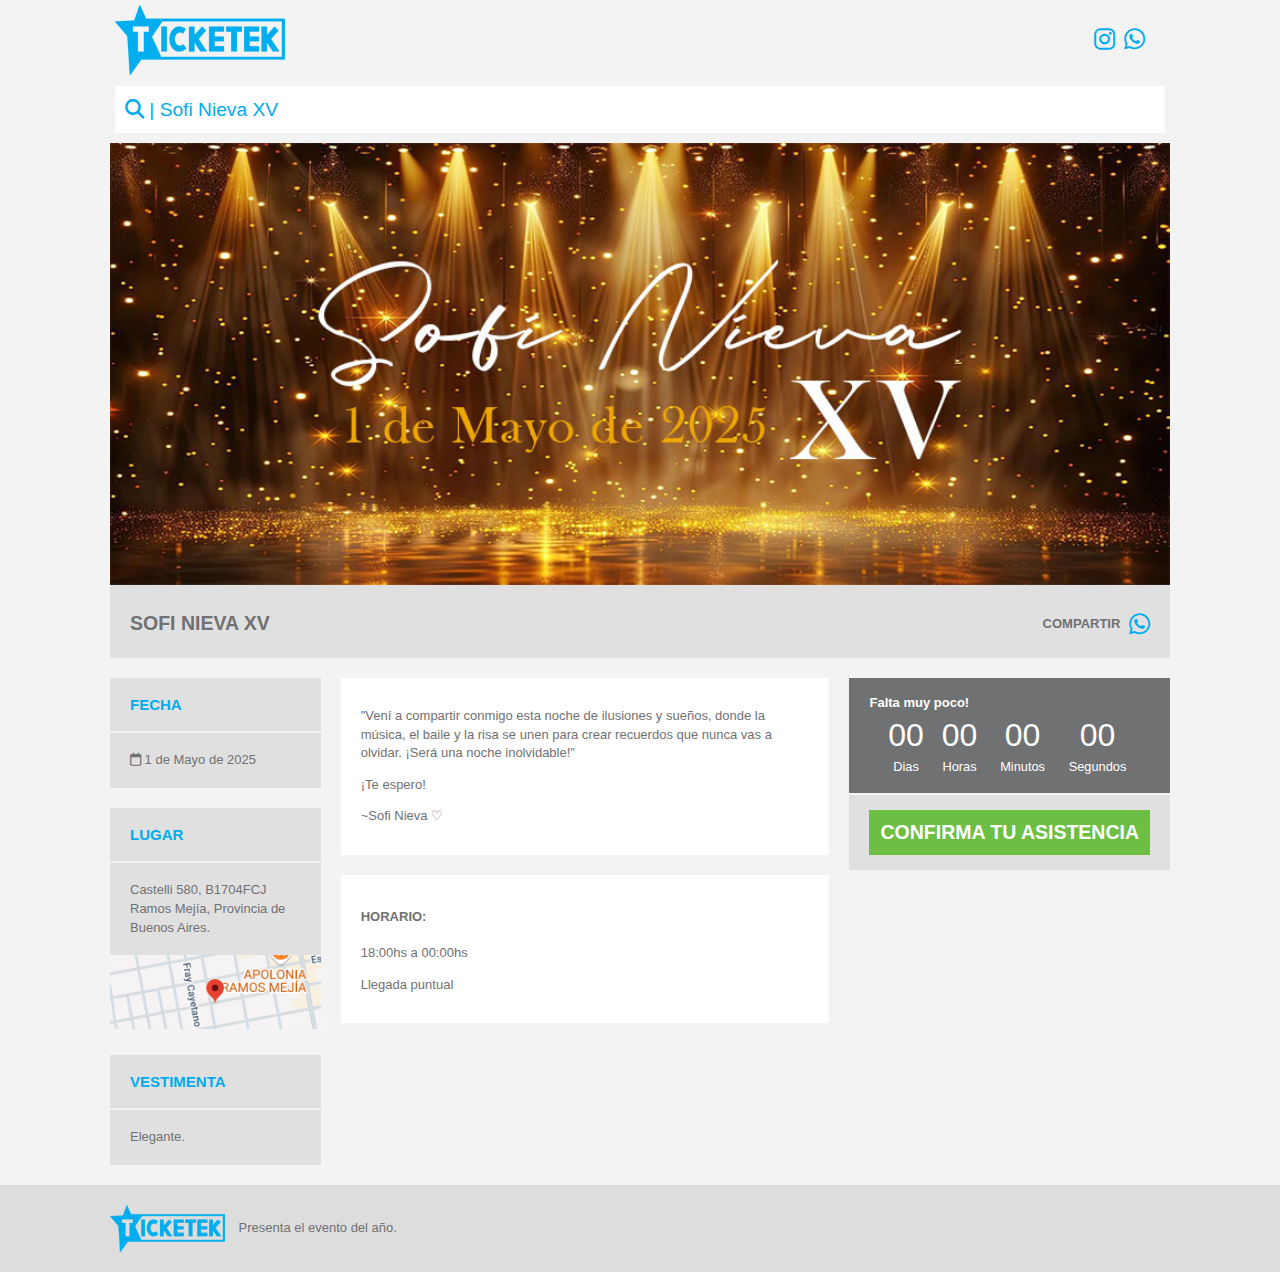
<file: lab/index.html>
<!DOCTYPE html>
<html lang="en">

<head>
    <title>Home</title>
    <meta charset="UTF-8" />
    <meta name="viewport" content="width=device-width" />
    <link rel="stylesheet" href="https://cdnjs.cloudflare.com/ajax/libs/font-awesome/6.2.0/css/all.css">
    </link>
    <link rel="stylesheet" href="styles.css" />
    <script type="module" src="script.js"></script>
</head>

<body>
    <div class="container">
        <!-- https://chat.whatsapp.com/JRBepF8kSYlEy2rnEuLOCw -->
        <div style="padding: 5px">
            <div class="right">
                <span class="networks">
                    <a href="https://www.instagram.com/so._nieva23?igsh=MXVqNXMxbXppcGp6dw%3D%3D" target="_blank">
                        <i class="instagram fontawesomeicon" aria-hidden="true"></i>
                    </a>
                    <a href="https://chat.whatsapp.com/JRBepF8kSYlEy2rnEuLOCw">
                        <i class="whatsapp fontawesomeicon"></i>
                    </a>
                    <!-- <a class="micuenta" href="https://www.instagram.com/so._nieva23?igsh=MXVqNXMxbXppcGp6dw%3D%3D" title="Mi cuenta">Mi cuenta</a> -->
                </span>
            </div>
            <img src="img/logo.png" alt="" />
            <div class="box search"><i class="fa fa-search" aria-hidden="true"></i> | Sofi Nieva XV</div>
        </div>
        <!-- Header -->
        <div class="header">
            <img src="img/banner.jpg" alt="" />
            <!-- <div class="fakeimg" style="height: 400px">Image</div> -->
            <!-- <h1>My Website</h1>
        <p>With a <b>flexible</b> layout.</p> -->
            <div class="right">
                <strong>COMPARTIR</strong>
                <span class="networks">
                    <!--     <a title="Compartir en Facebook" href="" >
              <i class="facebook fontawesomeicon" aria-hidden="true"></i>
            </a>

            <a title="Compartir en Twitter" href="">
              <i class="twitter fontawesomeicon"></i>
            </a> -->
                    <a title="Compartir en WhatsApp" href="whatsapp://send?text=Me invito Sofi Nieva a sus 15!!!">
                        <i class="whatsapp fontawesomeicon"></i>
                    </a>
                </span>
            </div>
            <h2>SOFI NIEVA XV</h2>
        </div>
        <!-- Navigation Bar -->
        <div class="navbar">
            <!-- <a href="#">Link</a>
        <a href="#">Link</a>
        <a href="#">Link</a>
        <a href="#">Link</a> -->
        </div>
        <!-- The flexible grid (content) -->
        <div class="row">
            <div class="side">
                <div class="box">
                    <h3>FECHA</h3>
                </div>
                <div class="box sub">
                    <p><i class="fa-regular fa-calendar"></i> 1 de Mayo de 2025</p>
                </div>
                <div class="box">
                    <h3>LUGAR</h3>
                </div>
                <div class="box sub">
                    <p>
                        Castelli 580, B1704FCJ Ramos Mejía, Provincia de Buenos Aires.
                    </p>
                </div>
                <a href="https://www.google.com/url?sa=t&rct=j&q=&esrc=s&source=web&cd=&ved=2ahUKEwi10IO15buMAxV4rJUCHeTlNk8Q_BJ6BAgcEAo&url=%2Fmaps%2Fplace%2FJano%27s%2BRamos%2BBoutique%2Fdata%3D!4m2!3m1!1s0x0%3A0xf19962098aca809f%3Fsa%3DX%26ved%3D1t%3A2428%26ictx%3D111&usg=AOvVaw3nBXN-JEDIQ4iin3ctz-Ae&opi=89978449" target="_blank">
                    <img src="img/map.png" alt="" width="100%" />
                </a>
                <div class="box">
                    <h3>VESTIMENTA</h3>
                </div>
                <div class="box sub">
                    <p> Elegante.</p>
                </div>
            </div>
            <div class="main">
                <div class="box white">
                    <p>
                        "Vení a compartir conmigo esta noche de ilusiones y sueños, donde la música, el baile y la risa se unen para crear recuerdos que nunca vas a olvidar. ¡Será una noche inolvidable!"
                    </p>
                    <p>
                        ¡Te espero!
                    </p>
                    <p>
                        ~Sofi Nieva ♡
                    </p>
                </div>
                <div class="box white">
                    <h4>HORARIO:</h4>
                    <p>
                        18:00hs a 00:00hs
                    </p>
                    <p>Llegada puntual</p>
                </div>
            </div>
            <div class="side2">
                <div class="box dark">
                    <strong>Falta muy poco!</strong>
                    <div class="countdown">
                        <div>
                            <span id="days">00</span>
                            <div class="label">Dias</div>
                        </div>
                        <div>
                            <span id="hours">00</span>
                            <div class="label">Horas</div>
                        </div>
                        <div>
                            <span id="minutes">00</span>
                            <div class="label">Minutos</div>
                        </div>
                        <div>
                            <span id="seconds">00</span>
                            <div class="label">Segundos</div>
                        </div>
                    </div>
                </div>
                <div class="box sub" style="text-align:center">
                    <a href="https://chat.whatsapp.com/JRBepF8kSYlEy2rnEuLOCw" class="btn">CONFIRMA TU ASISTENCIA</a>
                </div>
            </div>
        </div>
    </div>
    <!-- Footer -->
    <div class="footer">
        <div class="container">
            <img src="img/logo.png" alt="" width="115" style="vertical-align: middle; margin-right: 10px" />
            Presenta el evento del año.
        </div>
    </div>
</body>

</html>
</file>
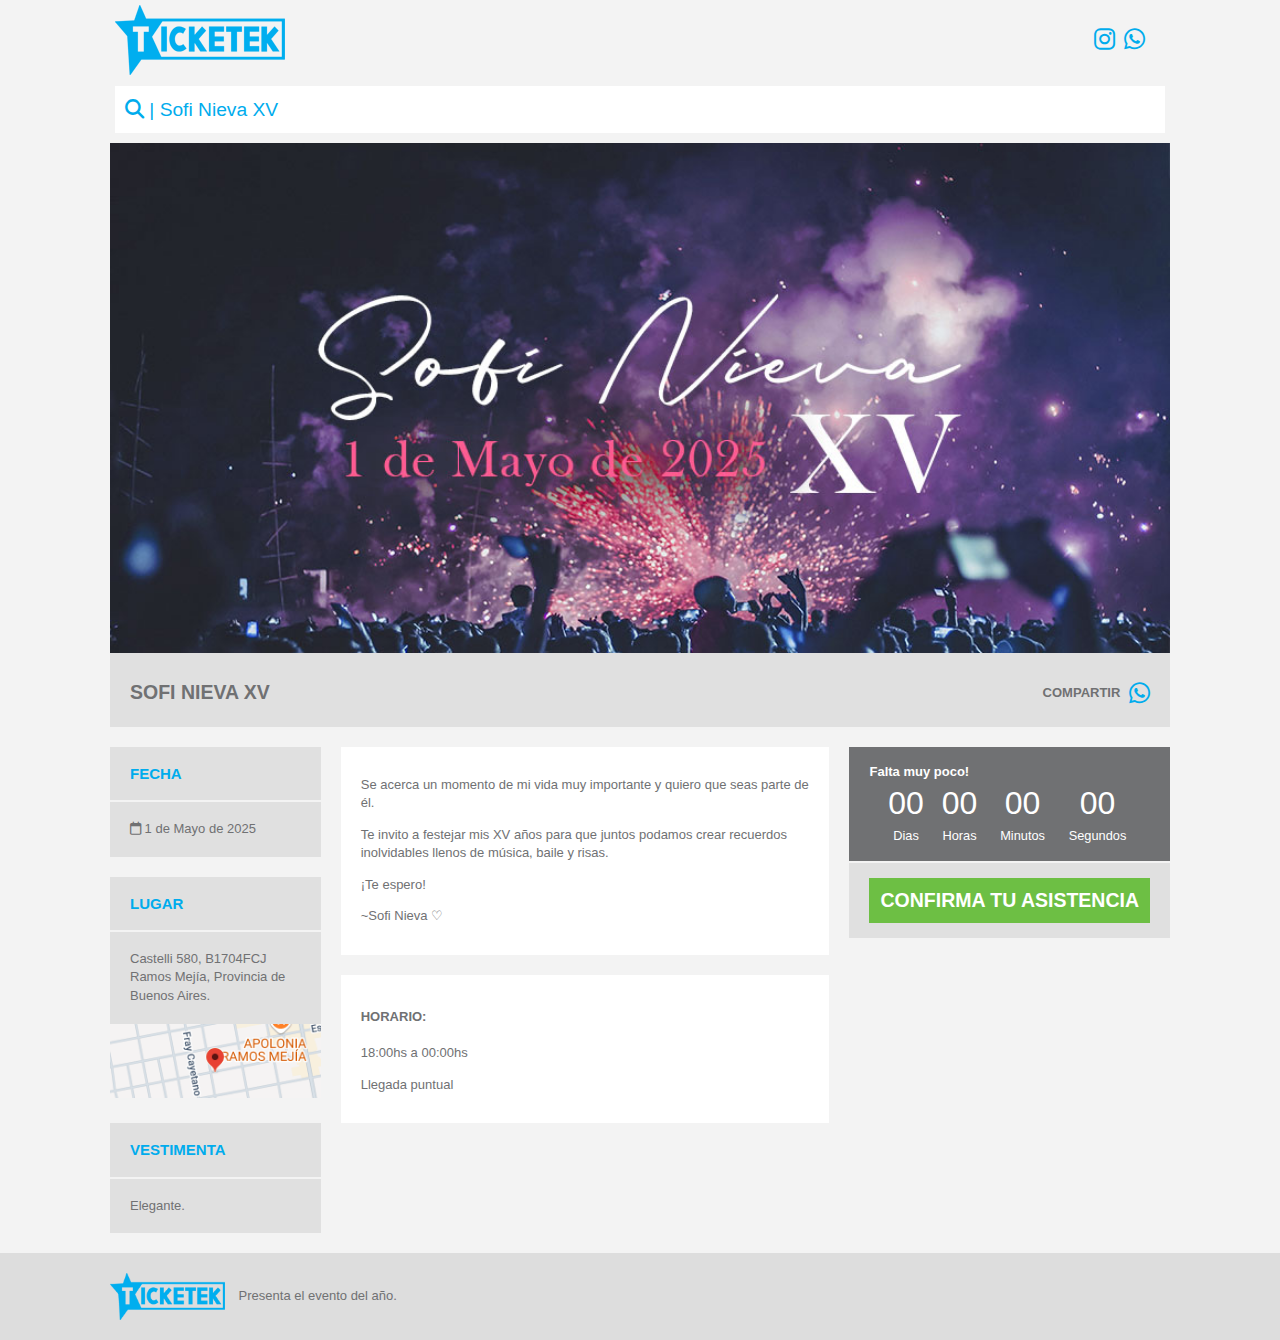
<file: lab/sofiXV/index.html>
<!DOCTYPE html>
<html lang="en">

<head>
    <title>Sofi Nieva XV</title>
    <meta charset="UTF-8" />
    <meta name="viewport" content="width=device-width" />
    <link rel="stylesheet" href="https://cdnjs.cloudflare.com/ajax/libs/font-awesome/6.2.0/css/all.css">
    </link>
    <link rel="stylesheet" href="styles.css" />
    <script type="module" src="script.js"></script>
</head>

<body>
    <div class="container">
        <!-- https://chat.whatsapp.com/JRBepF8kSYlEy2rnEuLOCw -->
        <div style="padding: 5px">
            <div class="right">
                <span class="networks">
                    <a href="https://www.instagram.com/so._nieva23?igsh=MXVqNXMxbXppcGp6dw%3D%3D" target="_blank">
                        <i class="instagram fontawesomeicon" aria-hidden="true"></i>
                    </a>
                    <a href="https://chat.whatsapp.com/JRBepF8kSYlEy2rnEuLOCw">
                        <i class="whatsapp fontawesomeicon"></i>
                    </a>
                    <!-- <a class="micuenta" href="https://www.instagram.com/so._nieva23?igsh=MXVqNXMxbXppcGp6dw%3D%3D" title="Mi cuenta">Mi cuenta</a> -->
                </span>
            </div>
            <img src="img/logo.png" alt="" />
            <div class="box search"><i class="fa fa-search" aria-hidden="true"></i> | Sofi Nieva XV</div>
        </div>
        <!-- Header -->
        <div class="header">
            <img src="img/banner2.jpg" alt="" />
            <!-- <div class="fakeimg" style="height: 400px">Image</div> -->
            <!-- <h1>My Website</h1>
        <p>With a <b>flexible</b> layout.</p> -->
            <div class="right">
                <strong>COMPARTIR</strong>
                <span class="networks">
                    <!--     <a title="Compartir en Facebook" href="" >
              <i class="facebook fontawesomeicon" aria-hidden="true"></i>
            </a>

            <a title="Compartir en Twitter" href="">
              <i class="twitter fontawesomeicon"></i>
            </a> -->
                    <a title="Compartir en WhatsApp" href="whatsapp://send?text=Me invito Sofi Nieva a sus 15!!!">
                        <i class="whatsapp fontawesomeicon"></i>
                    </a>
                </span>
            </div>
            <h2>SOFI NIEVA XV</h2>
        </div>
        <!-- Navigation Bar -->
        <div class="navbar">
            <!-- <a href="#">Link</a>
        <a href="#">Link</a>
        <a href="#">Link</a>
        <a href="#">Link</a> -->
        </div>
        <!-- The flexible grid (content) -->
        <div class="row">
            <div class="side">
                <div class="box">
                    <h3>FECHA</h3>
                </div>
                <div class="box sub">
                    <p><i class="fa-regular fa-calendar"></i> 1 de Mayo de 2025</p>
                </div>
                <div class="box">
                    <h3>LUGAR</h3>
                </div>
                <div class="box sub">
                    <p>
                        Castelli 580, B1704FCJ Ramos Mejía, Provincia de Buenos Aires.
                    </p>
                </div>
                <a href="https://www.google.com/url?sa=t&rct=j&q=&esrc=s&source=web&cd=&ved=2ahUKEwi10IO15buMAxV4rJUCHeTlNk8Q_BJ6BAgcEAo&url=%2Fmaps%2Fplace%2FJano%27s%2BRamos%2BBoutique%2Fdata%3D!4m2!3m1!1s0x0%3A0xf19962098aca809f%3Fsa%3DX%26ved%3D1t%3A2428%26ictx%3D111&usg=AOvVaw3nBXN-JEDIQ4iin3ctz-Ae&opi=89978449" target="_blank">
                    <img src="img/map.png" alt="" width="100%" />
                </a>
                <div class="box">
                    <h3>VESTIMENTA</h3>
                </div>
                <div class="box sub">
                    <p> Elegante.</p>
                </div>
            </div>
            <div class="main">
                <div class="box white">
                    <p>
                        Se acerca un momento de mi vida muy importante y quiero que seas parte de él.</p>
                    <p>
                        Te invito a festejar mis XV años para que juntos podamos crear recuerdos inolvidables llenos de música, baile y risas.
                    </p>
                    <p>
                        ¡Te espero!
                    </p>
                    <p>
                        ~Sofi Nieva ♡
                    </p>
                </div>
                <div class="box white">
                    <h4>HORARIO:</h4>
                    <p>
                        18:00hs a 00:00hs
                    </p>
                    <p>Llegada puntual</p>
                </div>
            </div>
            <div class="side2">
                <div class="box dark">
                    <strong>Falta muy poco!</strong>
                    <div class="countdown">
                        <div>
                            <span id="days">00</span>
                            <div class="label">Dias</div>
                        </div>
                        <div>
                            <span id="hours">00</span>
                            <div class="label">Horas</div>
                        </div>
                        <div>
                            <span id="minutes">00</span>
                            <div class="label">Minutos</div>
                        </div>
                        <div>
                            <span id="seconds">00</span>
                            <div class="label">Segundos</div>
                        </div>
                    </div>
                </div>
                <div class="box sub" style="text-align:center">
                    <a href="https://chat.whatsapp.com/JRBepF8kSYlEy2rnEuLOCw" class="btn">CONFIRMA TU ASISTENCIA</a>
                </div>
            </div>
        </div>
    </div>
    <!-- Footer -->
    <div class="footer">
        <div class="container">
            <img src="img/logo.png" alt="" width="115" style="vertical-align: middle; margin-right: 10px" />
            Presenta el evento del año.
        </div>
    </div>
</body>

</html>
</file>
<file: lab/styles.css>
* {
  box-sizing: border-box;
}

.header img {
  width: 100%;
}

/* Style the body */
body {
  font-family: 'Open Sans', sans-serif;
  font-size: 13px;
  font-weight: 400;
  line-height: 1.42857143;
  color: #707173;
  margin: 0;
  background-color: #f3f3f3;
}

h2 {
  padding: 20px;
  margin: 0;
}

h3 {
  color: rgb(0, 172, 237);
  font-size: 15px;
  margin: 0;
}

a {
  color: rgb(0, 172, 237);
  text-decoration: none;
  font-size: 15px;
}

.right {
  padding: 20px;
  float: right;
  line-height: 25px;
}

.container {
  max-width: 1100px;
  margin: 0 auto;
  padding: 0 20px;
}

.box {
  margin-top: 20px;
  padding: 16px 20px;
  background-color: #e0e0e0;
}

.sub {
  margin-top: 2px;
  padding: 5px 20px;
}

.white {
  background-color: #fff;
}

.search{
  background-color: #fff;
  margin: 5px 0;
    color: rgb(0, 172, 237);
    font-size: 1.2rem;
    padding: 10px;
}

.dark {
  background-color: #707173;
  color: #fff;
}

/* Header/logo Title */
.header {
  /* padding: 60px;
  text-align: center;
  background: #1abc9c;
  color: white; */
  background-color: #e0e0e0;
}

/* Style the top navigation bar */
.navbar {
  display: flex;
  background-color: #e0e0e0;
}

/* Style the navigation bar links */
.navbar a {
  padding: 14px 20px;
  text-decoration: none;
  text-align: center;
}

/* Change color on hover */
.navbar a:hover {
  background-color: #ddd;
  color: black;
}

/* Column container */
.row {
  display: flex;
  flex-wrap: wrap;
}

/* Create two unequal columns that sits next to each other */
/* Sidebar/left column */
.side {
  flex: 15%;
  /* background-color: #f1f1f1; */
  /* padding: 20px; */
}

.side2 {
  flex: 1;
}

/* Main column */
.main {
  flex: 45%;
  /* background-color: white; */
  padding: 0 20px;
}

/* Fake image, just for this example */
.fakeimg {
  background-color: #aaa;
  width: 100%;
  padding: 20px;
}

/* Footer */
.footer {
  margin-top: 20px;
  padding: 20px;
  /* text-align: center; */
  background: #ddd;
}

/* Responsive layout - when the screen is less than 700px wide, make the two columns stack on top of each other instead of next to each other */
@media screen and (max-width: 700px) {
  .row,
  .navbar {
    flex-direction: column;
  }
}

.countdown {
  text-align: center;
}

.countdown div {
  display: inline-block;
  margin: 0 5px;
}

.countdown div span {
  display: block;
  font-size: 2rem;
}

.label {
  font-size: 0.8rem;
}

@media (max-width: 48rem) {
  .countdown div span {
    font-size: 1.5rem;
  }

  .label {
    font-size: 0.875rem;
  }
}

@media (max-width: 30rem) {
  .countdown div {
    margin: 0 0.25rem;
  }

  .countdown div span {
    font-size: 1.25rem;
  }

  .label {
    font-size: 0.75rem;
  }
}

.btn {
  display: inline-block;
  text-align: center;
  white-space: nowrap;
  vertical-align: middle;
  touch-action: manipulation;
  cursor: pointer;
  background-image: none;
  user-select: none;
  text-decoration: none;

  font-size: 1.5em;
  border-radius: 0px;
  height: auto;
  line-height: normal;
  padding: 10px;
  text-transform: uppercase;
  font-weight: bold;
  color: #fff;
  background-color: #6dbf44;
  border: solid 1px transparent;

  transition: all 0.2s ease-in-out;
  margin: 10px 0;
}

.btn:hover {
  color: #6dbf44;
  background-color: #fff;
  border: solid 1px #6dbf44;
}

.fontawesomeicon {
  display: inline-block;
  text-rendering: auto;
  -webkit-font-smoothing: antialiased;
  font-size: 1.5rem;
  font-style: normal;
  vertical-align: middle;
  margin-left: 5px;
}

/* Brand icon*/
.twitter::before {
  content: '\f099';
  font-family: 'Font Awesome 6 brands';
  /* font-weight: 400; */
}

/* Brand icon*/
.whatsapp::before {
  content: '\f232';
  font-family: 'Font Awesome 6 brands';
  /* font-weight: 400; */
}

/* Brand icon*/
.facebook::before {
  content: '\f230';
  font-family: 'Font Awesome 6 brands';
  /* font-weight: 400; */
}

/* Brand icon*/
.instagram::before {
  content: '\f16d';
  font-family: 'Font Awesome 6 brands';
  /* font-weight: 400; */
}


.micuenta{
    -webkit-text-size-adjust: 100%;
    -webkit-tap-highlight-color: rgba(0, 0, 0, 0);
    font-stretch: normal;
    box-sizing: border-box;
    font-family: "Open Sans", sans-serif;
    text-decoration: none;
    position: relative;
    min-height: 1px;
    display: inline-block;
    margin-bottom: 0;
    margin-left: 10px;
    text-align: center;
    white-space: nowrap;
    vertical-align: middle;
    touch-action: manipulation;
    cursor: pointer;
    border: 1px solid transparent;
    padding: 6px 12px;
    user-select: none;
    color: #ffffff !important;
    font-size: 1.1em;
    text-transform: uppercase;
    font-weight: bold;
    border-radius: 1px;
    background: #00aced;
    border-color: #00aced;
    transition: 0.3s;
    padding-left: 10px !important;
    padding-right: 10px !important;
    background-color: #00aced !important;
    height: 44px;
    line-height: 32px;
      transition: all 0.2s ease-in-out;
  }


  .micuenta:hover{
        background: #fff !important;
    border-color: #fff !important;
    color: #00aced !important;
  }
</file>
<file: lab/sofiXV/styles.css>
* {
  box-sizing: border-box;
}

.header img {
  width: 100%;
}

/* Style the body */
body {
  font-family: 'Open Sans', sans-serif;
  font-size: 13px;
  font-weight: 400;
  line-height: 1.42857143;
  color: #707173;
  margin: 0;
  background-color: #f3f3f3;
}

h2 {
  padding: 20px;
  margin: 0;
}

h3 {
  color: rgb(0, 172, 237);
  font-size: 15px;
  margin: 0;
}

a {
  color: rgb(0, 172, 237);
  text-decoration: none;
  font-size: 15px;
}

.right {
  padding: 20px;
  float: right;
  line-height: 25px;
}

.container {
  max-width: 1100px;
  margin: 0 auto;
  padding: 0 20px;
}

.box {
  margin-top: 20px;
  padding: 16px 20px;
  background-color: #e0e0e0;
}

.sub {
  margin-top: 2px;
  padding: 5px 20px;
}

.white {
  background-color: #fff;
}

.search{
  background-color: #fff;
  margin: 5px 0;
    color: rgb(0, 172, 237);
    font-size: 1.2rem;
    padding: 10px;
}

.dark {
  background-color: #707173;
  color: #fff;
}

/* Header/logo Title */
.header {
  /* padding: 60px;
  text-align: center;
  background: #1abc9c;
  color: white; */
  background-color: #e0e0e0;
}

/* Style the top navigation bar */
.navbar {
  display: flex;
  background-color: #e0e0e0;
}

/* Style the navigation bar links */
.navbar a {
  padding: 14px 20px;
  text-decoration: none;
  text-align: center;
}

/* Change color on hover */
.navbar a:hover {
  background-color: #ddd;
  color: black;
}

/* Column container */
.row {
  display: flex;
  flex-wrap: wrap;
}

/* Create two unequal columns that sits next to each other */
/* Sidebar/left column */
.side {
  flex: 15%;
  /* background-color: #f1f1f1; */
  /* padding: 20px; */
}

.side2 {
  flex: 1;
}

/* Main column */
.main {
  flex: 45%;
  /* background-color: white; */
  padding: 0 20px;
}

/* Fake image, just for this example */
.fakeimg {
  background-color: #aaa;
  width: 100%;
  padding: 20px;
}

/* Footer */
.footer {
  margin-top: 20px;
  padding: 20px;
  /* text-align: center; */
  background: #ddd;
}

/* Responsive layout - when the screen is less than 700px wide, make the two columns stack on top of each other instead of next to each other */
@media screen and (max-width: 700px) {
  .row,
  .navbar {
    flex-direction: column;
  }
}

.countdown {
  text-align: center;
}

.countdown div {
  display: inline-block;
  margin: 0 5px;
}

.countdown div span {
  display: block;
  font-size: 2rem;
}

.label {
  font-size: 0.8rem;
}

@media (max-width: 48rem) {
  .countdown div span {
    font-size: 1.5rem;
  }

  .label {
    font-size: 0.875rem;
  }
}

@media (max-width: 30rem) {
  .countdown div {
    margin: 0 0.25rem;
  }

  .countdown div span {
    font-size: 1.25rem;
  }

  .label {
    font-size: 0.75rem;
  }
}

.btn {
  display: inline-block;
  text-align: center;
  white-space: nowrap;
  vertical-align: middle;
  touch-action: manipulation;
  cursor: pointer;
  background-image: none;
  user-select: none;
  text-decoration: none;

  font-size: 1.5em;
  border-radius: 0px;
  height: auto;
  line-height: normal;
  padding: 10px;
  text-transform: uppercase;
  font-weight: bold;
  color: #fff;
  background-color: #6dbf44;
  border: solid 1px transparent;

  transition: all 0.2s ease-in-out;
  margin: 10px 0;
}

.btn:hover {
  color: #6dbf44;
  background-color: #fff;
  border: solid 1px #6dbf44;
}

.fontawesomeicon {
  display: inline-block;
  text-rendering: auto;
  -webkit-font-smoothing: antialiased;
  font-size: 1.5rem;
  font-style: normal;
  vertical-align: middle;
  margin-left: 5px;
}

/* Brand icon*/
.twitter::before {
  content: '\f099';
  font-family: 'Font Awesome 6 brands';
  /* font-weight: 400; */
}

/* Brand icon*/
.whatsapp::before {
  content: '\f232';
  font-family: 'Font Awesome 6 brands';
  /* font-weight: 400; */
}

/* Brand icon*/
.facebook::before {
  content: '\f230';
  font-family: 'Font Awesome 6 brands';
  /* font-weight: 400; */
}

/* Brand icon*/
.instagram::before {
  content: '\f16d';
  font-family: 'Font Awesome 6 brands';
  /* font-weight: 400; */
}


.micuenta{
    -webkit-text-size-adjust: 100%;
    -webkit-tap-highlight-color: rgba(0, 0, 0, 0);
    font-stretch: normal;
    box-sizing: border-box;
    font-family: "Open Sans", sans-serif;
    text-decoration: none;
    position: relative;
    min-height: 1px;
    display: inline-block;
    margin-bottom: 0;
    margin-left: 10px;
    text-align: center;
    white-space: nowrap;
    vertical-align: middle;
    touch-action: manipulation;
    cursor: pointer;
    border: 1px solid transparent;
    padding: 6px 12px;
    user-select: none;
    color: #ffffff !important;
    font-size: 1.1em;
    text-transform: uppercase;
    font-weight: bold;
    border-radius: 1px;
    background: #00aced;
    border-color: #00aced;
    transition: 0.3s;
    padding-left: 10px !important;
    padding-right: 10px !important;
    background-color: #00aced !important;
    height: 44px;
    line-height: 32px;
      transition: all 0.2s ease-in-out;
  }


  .micuenta:hover{
        background: #fff !important;
    border-color: #fff !important;
    color: #00aced !important;
  }
</file>
